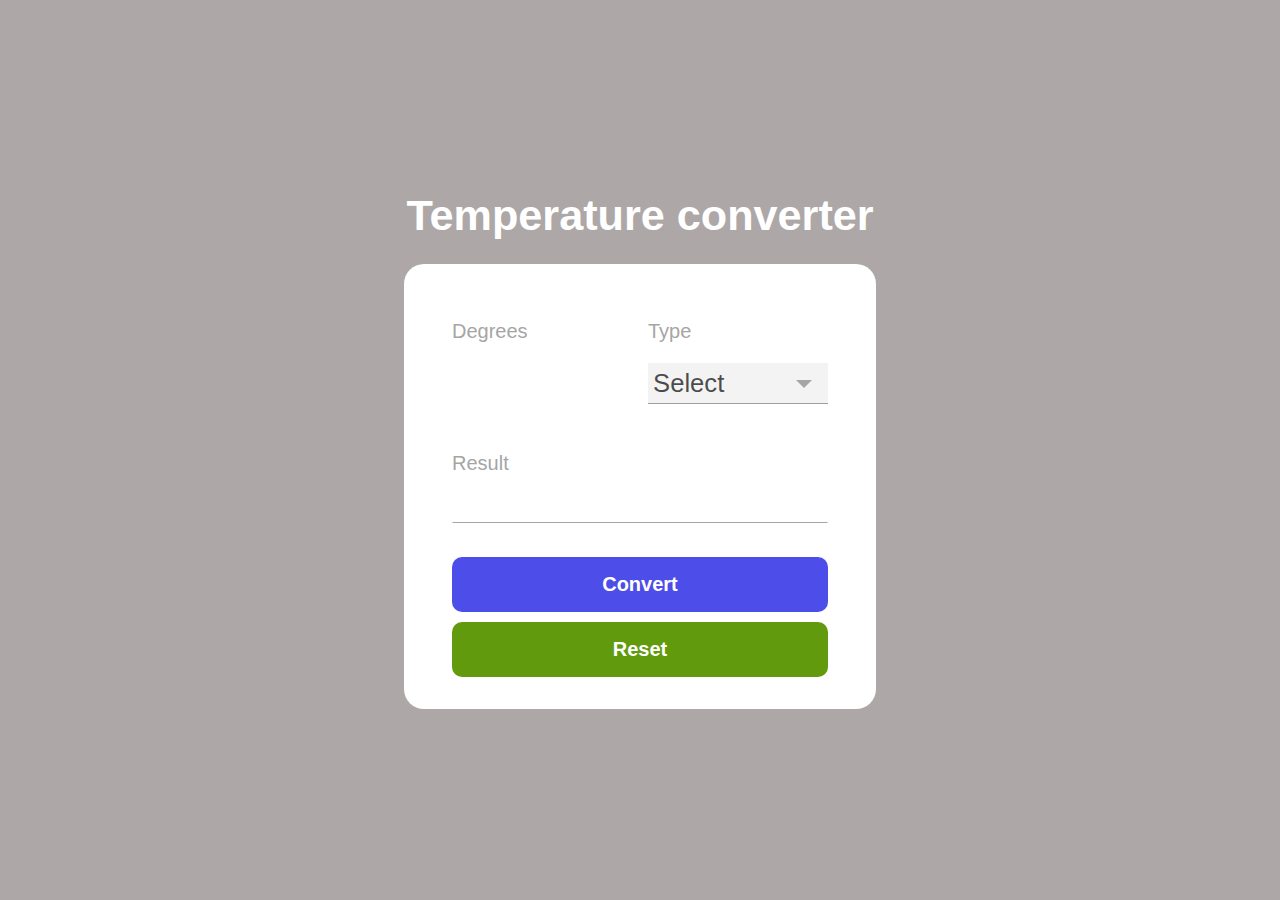
<file: Unit Converter/index.html>
<!DOCTYPE html>
<html lang="en">
<head>
    <meta charset="UTF-8">
    <meta name="viewport" content="width=device-width, initial-scale=1.0">
    <link rel="stylesheet" href="styles.css">
    <title>Document</title>
</head>
<body>
    <h1>Temperature converter</h1>
    <div class="container">
            <div class="input">
                <div class="deg">
                    <label for="degrees">Degrees</label
                    <input type="number" name="" id="degrees">
                </div>
                <div class="type">
                    <label for="type">Type</label>
                    <select name="" id="result">
                        <option disabled selected value="">Select</option>
                        <option value="">Fahrenheit</option>
                        <option value="">Celsius</option>
                        <option value="">Kelvin</option>
                    </select>
                    <span class="arrow"></span>
                </div>
            </div>
            <div class="result">
                <p>Result</p>
                <span class="output"></span>
            </div>
            <button onclick="convertUnits()">Convert</button>
            <button style="background-color: rgb(98, 154, 14);" onclick="reset()">Reset</button>
        </div>
    <script src="index.js"></script>
</body>
</html>
</file>
<file: Unit Converter/styles.css>
*,
*::after,
*::before {
    padding: 0;
    margin: 0;
    box-sizing: border-box;
}
body {
    background-color: rgb(173, 167, 167);
    display: flex;
    flex-direction: column;
    align-items: center;
    justify-content: center;
    height: 100vh;
    font-family: sans-serif;
    gap: 1.5em;
}
.container {
    background-color: white;
    border-radius: 20px;
    padding: 2em 3em;
}
h1 {
    color: white;
    font-size: 2.7em;
    font-family: 'Gill Sans', 'Gill Sans MT', Calibri, 'Trebuchet MS', sans-serif;
}
label,p {
    font-size: 20px;
}
.input {
    display: flex;
    gap: 1em;
}
.deg,.type,.result{
    display: flex;
    flex-direction: column;
    margin-block: 1.5em;
    color: grey;
    opacity: .7 ;
}
.deg {
    /* float: left; */
    width: 180px;
}
.type {
    /* float: right; */
    width: 180px;
}
input {
    outline: none;
    /* border: none; */
    font-size: 1.6rem;
    margin-top: 20px;
    padding-block: .2em ;
    border: .2px solid grey;
    border-top: none;
    border-left: none;
    border-right: none;
}
input[type=number]::-webkit-outer-spin-button,
input[type=number]::-webkit-inner-spin-button {
    -webkit-appearance: none;
}
.type {
    position: relative;
}
select {
    margin-top: 20px;
    outline: none;
    font-size: 1.6rem;
    padding: .22em .2em;
    border-top: none;
    border-left: none;
    border-right: none;
    appearance: none;
}
.arrow {
    width: 1em;
    border: .5em solid transparent;
    border-top-color: grey;
    position: absolute;
    right: 1em;
    bottom: .5em;
    pointer-events: none;
}
.output {
    width: auto;
    height: 3rem;
    padding-block: .2em;
    border: 1px solid;
    border-color: transparent transparent grey transparent;
    font-size: 1.6rem;
    color: black;
}
button {
    width: 100%;
    font-size: 20px;
    padding-block: .8em;
    border-radius: 10px;
    border: none;
    font-weight: bold;
    color: white;
    background-color: rgb(77, 77, 233);
    margin-top: .5em;
}
</file>
